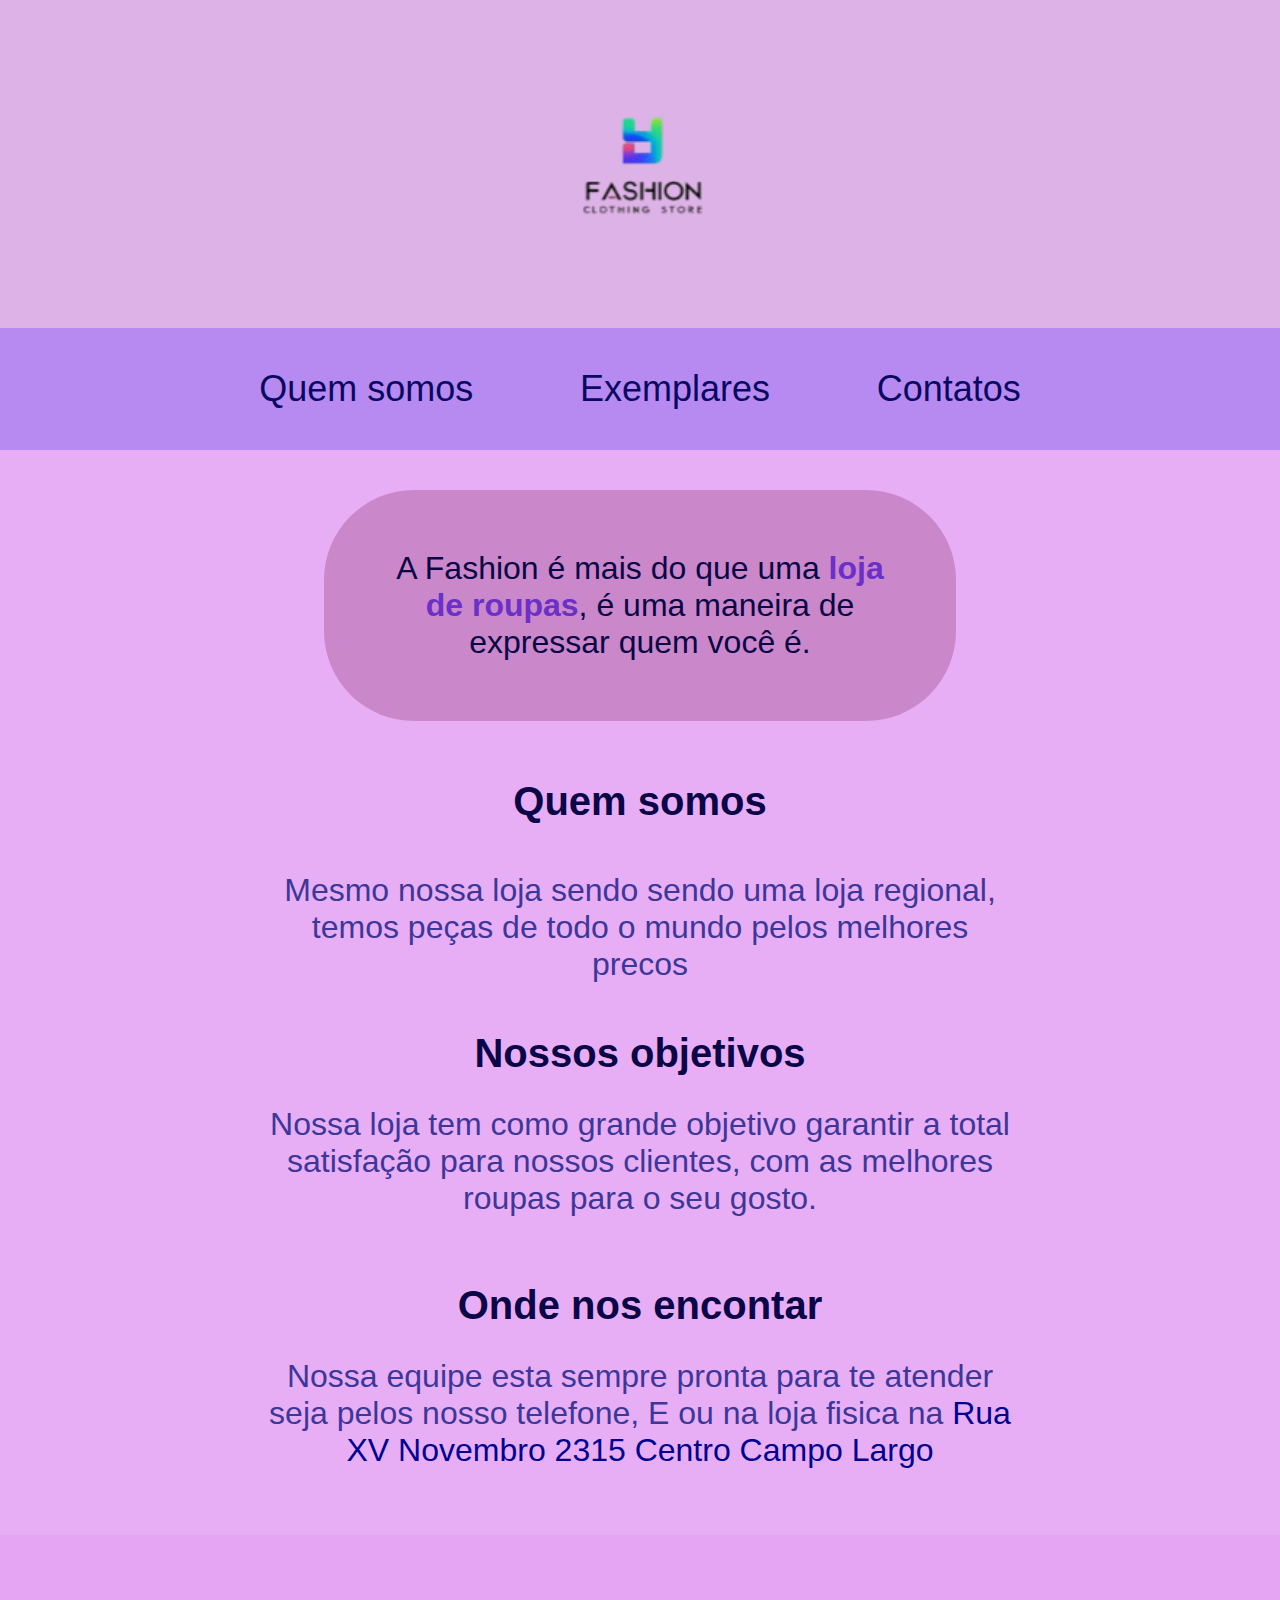
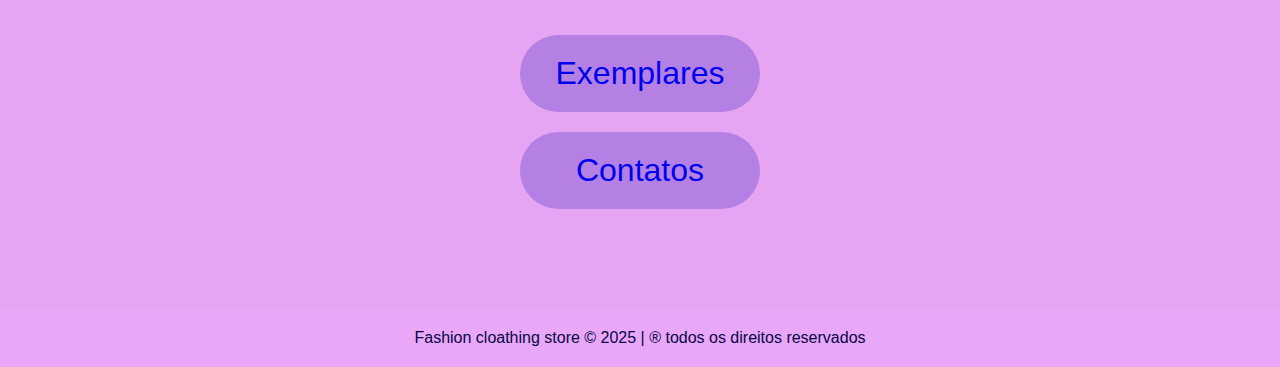
<file: index.html>
<!DOCTYPE html>
<html lang="pt-br">

<head>
    <meta charset="UTF-8">
    <meta http-equiv="X-UA-Compatible" content="IE=edge">
    <meta name="viewport" content="width=device-width, initial-scale=1.0">
    <title>Fashion</title>
    <link rel="stylesheet" href="assets/css/style.css">
    <link rel="shoutcut icon" href="assets/imagens/logo-piquena.png" type="image/png">
</head>

<body>
    <!-- CABEÇALHO-->
    <header class="container-cabecalho">
        <a href="index.html">
            <img src="assets/imagens/logo.png" alt="Logo da empresa" class="imagem_grande">
        </a>
      
    </header>

    <!-- NAVEGAÇÃO -->
    <nav class="container-navegacao">
        <a href="index.html">Quem somos</a>
        <a href="servicos.html">Exemplares</a>
        <a href="contatos.html">Contatos</a>
    </nav>

    <!-- QUEM SOMOS -->
    <section class="container-quem-somos">
        <article class="servico">
            <p class="servico-texto"> A Fashion é mais do que uma <spam class="servico-texto-realce">loja de roupas</spam>, é uma maneira de expressar quem você é.</p><br>
        </article> 
    

        <article class="servico">
            <h1 class="servico-titulo">Quem somos</h1><br>
        <article class="servico">
            <p class="servico-texto-corpo">Mesmo nossa loja sendo sendo uma loja regional, temos peças de todo o mundo pelos melhores precos </p><br>
            <h1 class="servico-titulo"> Nossos objetivos</h1>
            <p class="servico-texto-corpo">Nossa loja tem como grande objetivo garantir a total satisfação para nossos clientes, com as melhores roupas para o seu gosto.</p><br><br>
            <h1 class="servico-titulo">Onde nos encontar</h1>
            <p class="servico-texto-corpo">Nossa equipe esta sempre pronta para te atender seja pelos nosso telefone, E ou na loja fisica na
                <a href="https://www.google.com/maps/place/@-25.4585893,-49.5309678,20z/data=!4m6!3m5!1s0x94dd174de8d9fb35:0xa4db7abaaf20dea7!8m2!3d-25.4585892!4d-49.5306942!16s%2Fg%2F11h6ywf4v7?authuser=0&entry=ttu&g_ep=EgoyMDI1MDUyOC4wIKXMDSoASAFQAw%3D%3D" class="local" target="_blank">
                Rua XV Novembro 2315 Centro Campo Largo </a>
            </p> <br> <br>
        </article>
    </section>

    <!-- Ver serviços - contatos -->
    <section class="container-servicos-contato">
        <div class="botoes-servicos-contato">
            <a href="servicos.html">Exemplares</a>
            <a href="contatos.html">Contatos</a>
        </div>
    </section>

    <!-- Rodapé -->
     <footer>
        Fashion cloathing store &copy; 2025 | &reg; todos os direitos reservados
     </footer>

</body>

</html>
</file>
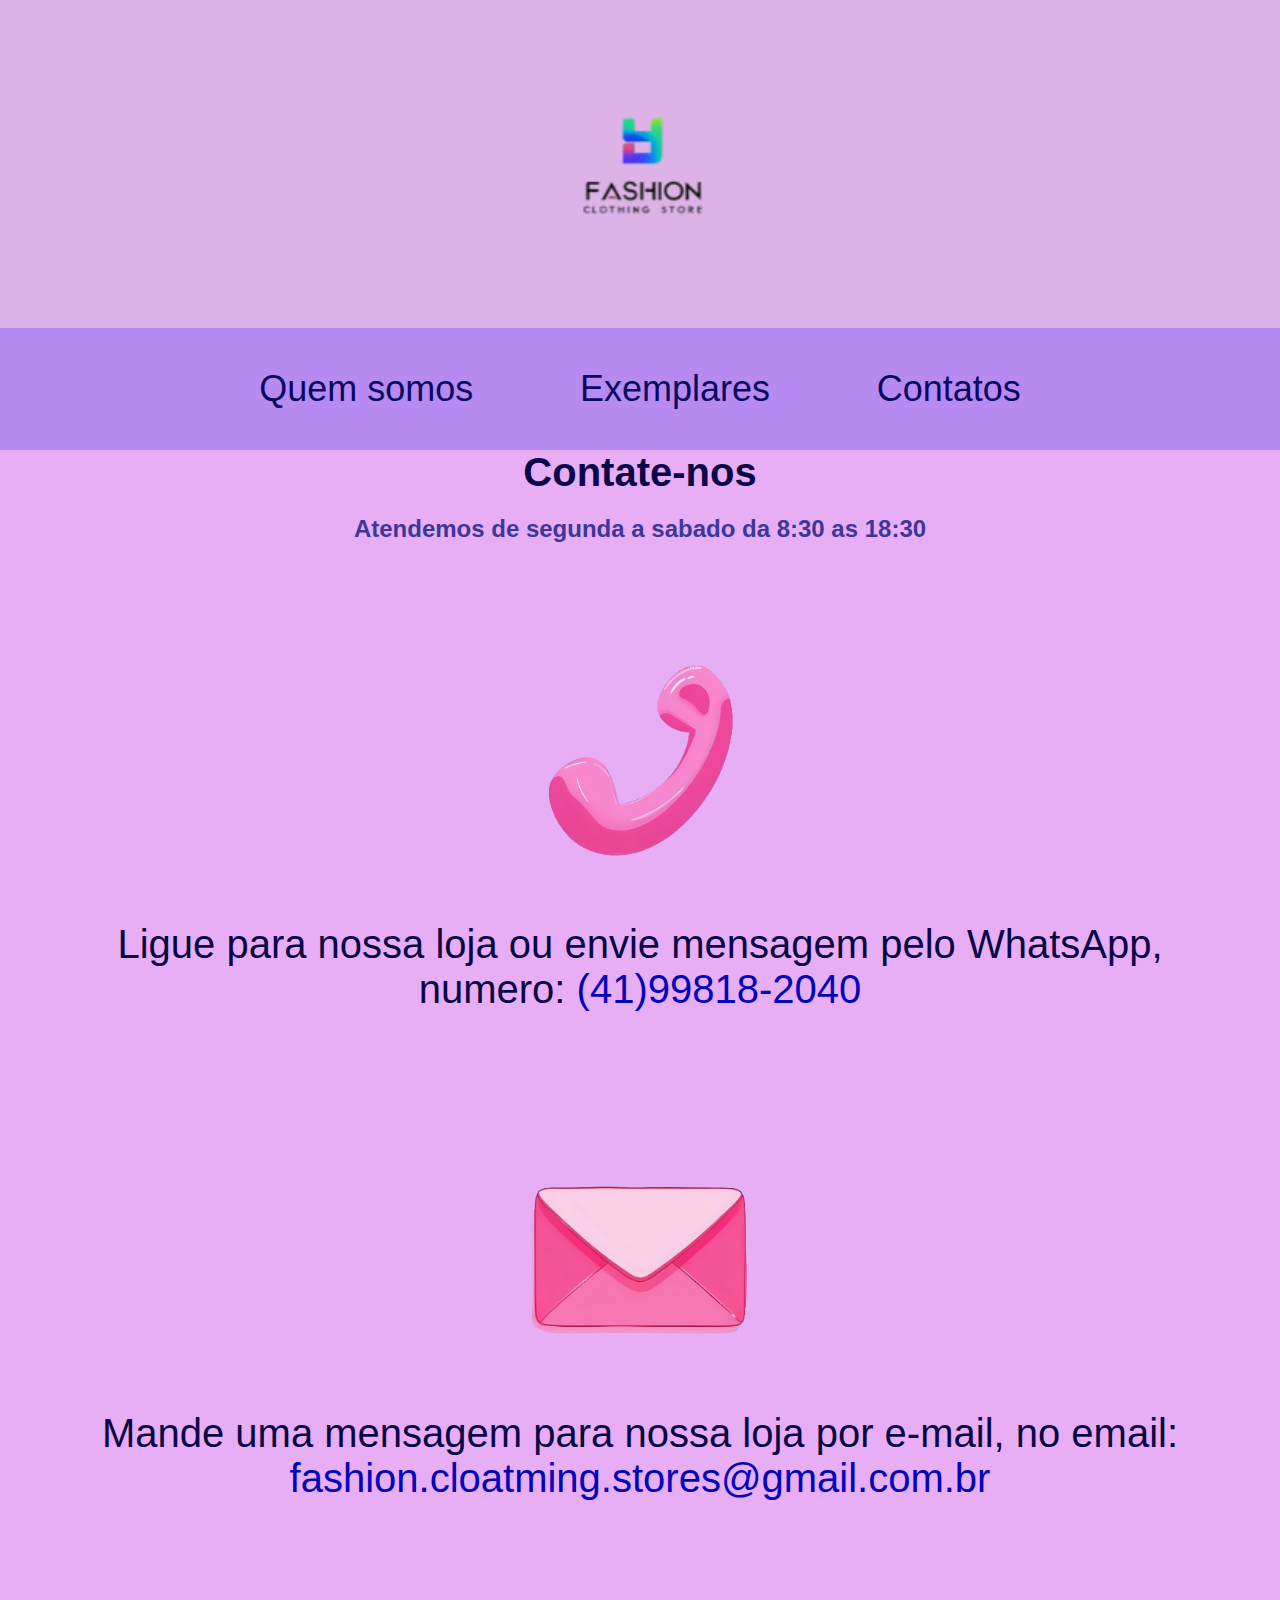
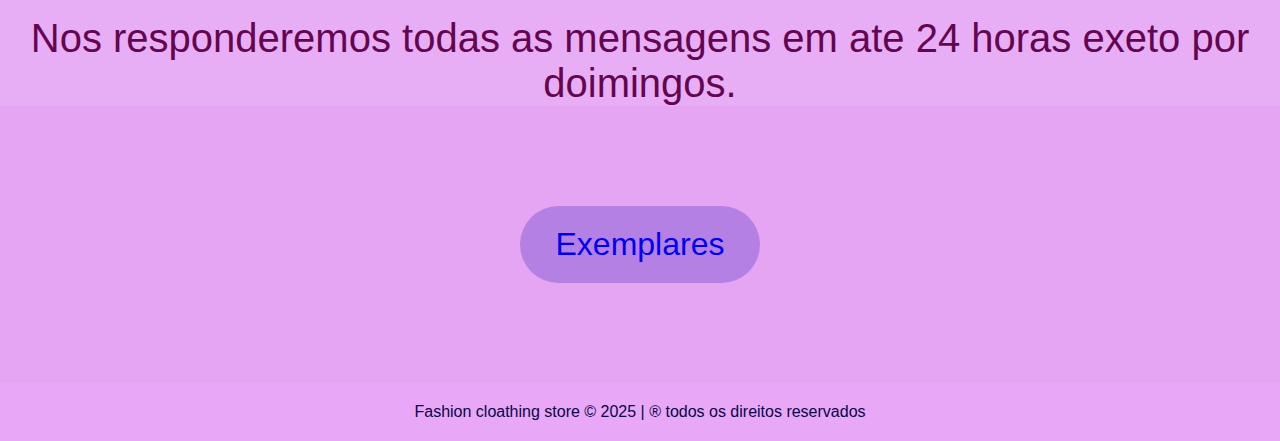
<file: contatos.html>
<!DOCTYPE html>
<html lang="pt-br">

<head>
    <meta charset="UTF-8">
    <meta http-equiv="X-UA-Compatible" content="IE=edge">
    <meta name="viewport" content="width=device-width, initial-scale=1.0">
    <title>Fashion</title>
    <link rel="stylesheet" href="assets/css/style.css">
    <link rel="shoutcut icon" href="assets/imagens/logo-piquena.png" type="image/png">
</head>

<body>
    <!-- CABEÇALHO-->
    <header class="container-cabecalho">
        <a href="index.html">
            <img src="assets/imagens/logo.png" alt="Logo da empresa" class="imagem_grande">
        </a>
      
    </header>

    <!-- NAVEGAÇÃO -->
    <nav class="container-navegacao">
        <a href="index.html">Quem somos</a>
        <a href="servicos.html">Exemplares</a>
        <a href="contatos.html">Contatos</a>
    </nav>

    <!-- QUEM SOMOS -->
    <section class="container-contatos">
        <article class="informacao">
            <h1 class="titulo">Contate-nos</h1>
            <h3 class="info">Atendemos de segunda a sabado da 8:30 as 18:30</h3>
        </article> 

        <article class="telefone-email">
            <img src="assets/imagens/Telefone.png" alt="telefone" width="300" height="300">
            <p>Ligue para nossa loja ou envie mensagem pelo WhatsApp, numero: <a href="tel 55411998182040">(41)99818-2040</a> </p>
        </article>

        <article class="telefone-email">
            <img src="assets/imagens/E-mail.png" alt="E-mail" width="300" height="300">
            <p>Mande uma mensagem para nossa loja por e-mail, no email: <a href="mailto:fashion.cloatming.stores@gmail.com.br">fashion.cloatming.stores@gmail.com.br</a> </p> <br>
        </article>

        <article class="avisar">
           <p> Nos responderemos todas as mensagens em ate 24 horas exeto por doimingos.</p>
        </article>
    
    </section>

    <!-- Ver serviços - contatos -->
    <section class="container-servicos-contato">
        <div class="botoes-servicos-contato">
            <a href="servicos.html">Exemplares</a>
            <!-- <a href="contatos.html">Contatos</a> -->
        </div>
    </section>

    <!-- Rodapé -->
     <footer>
        Fashion cloathing store &copy; 2025 | &reg; todos os direitos reservados
     </footer>

</body>

</html>
</file>
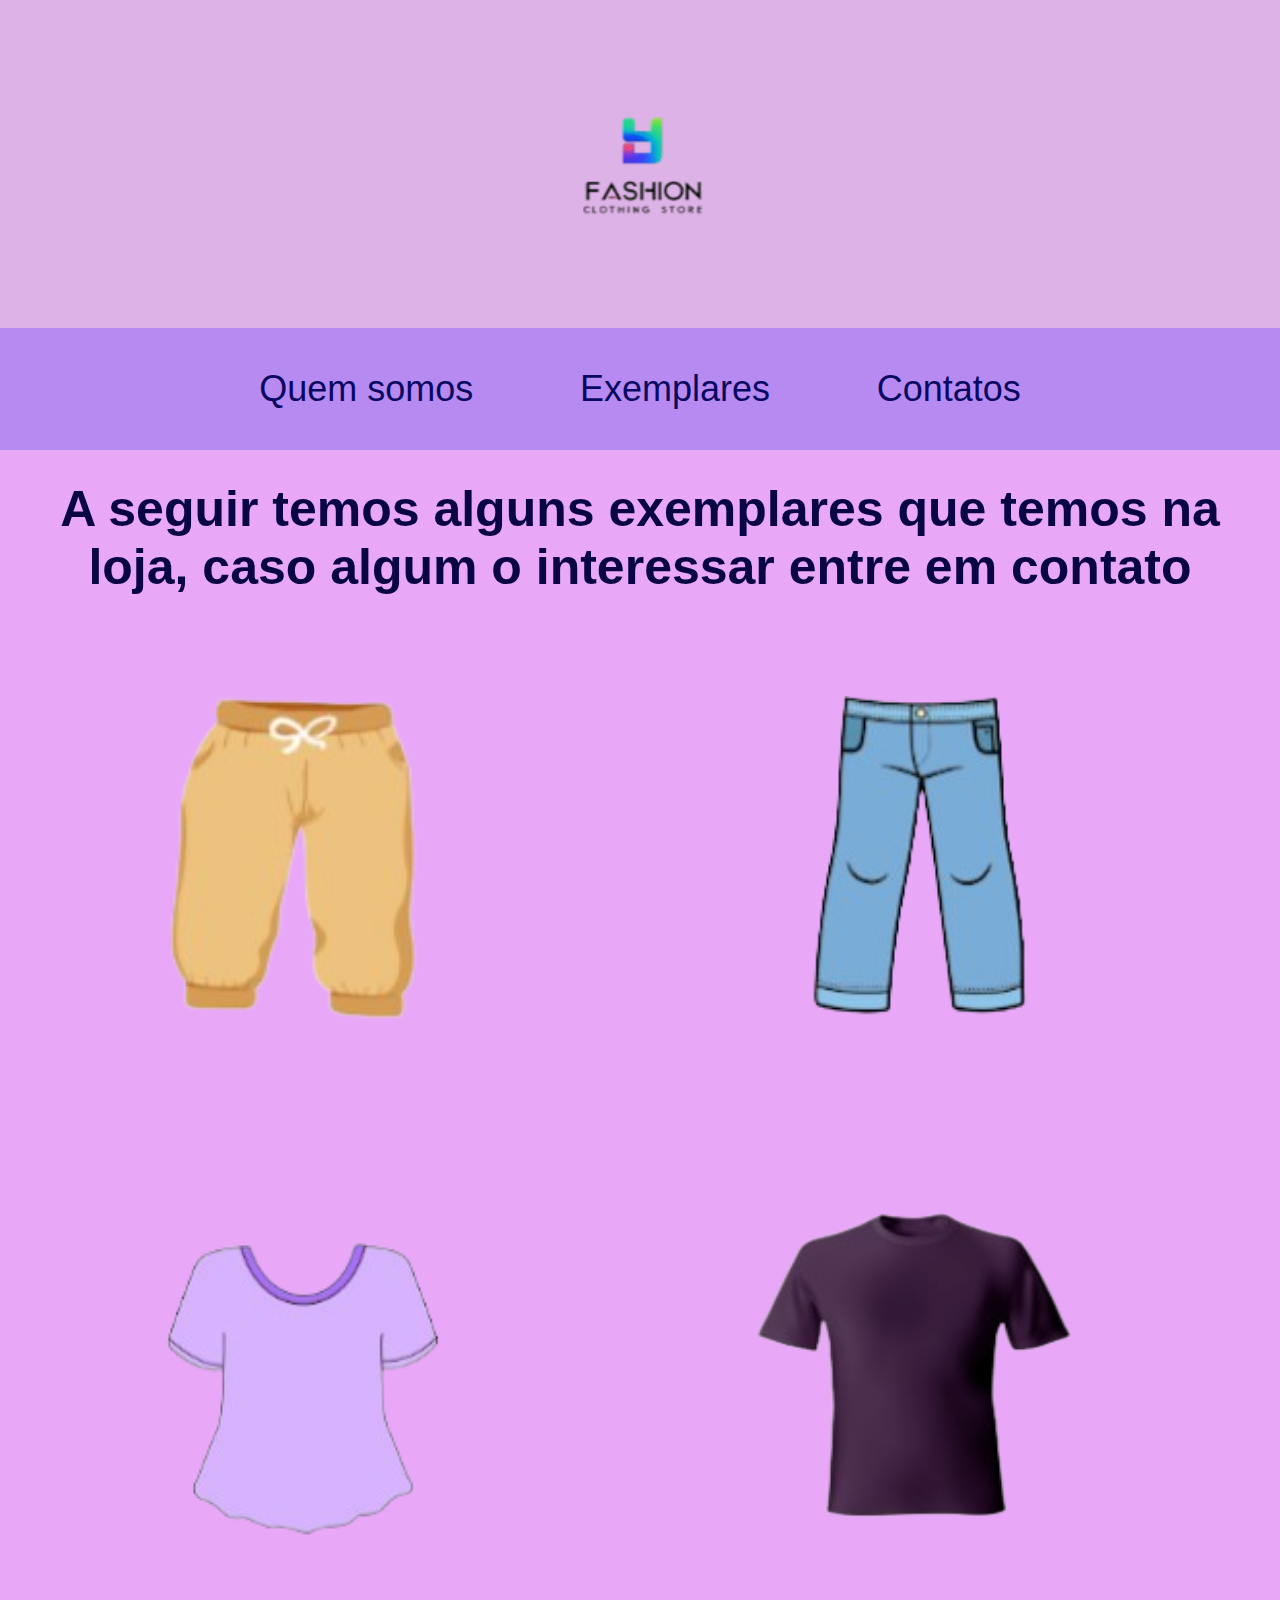
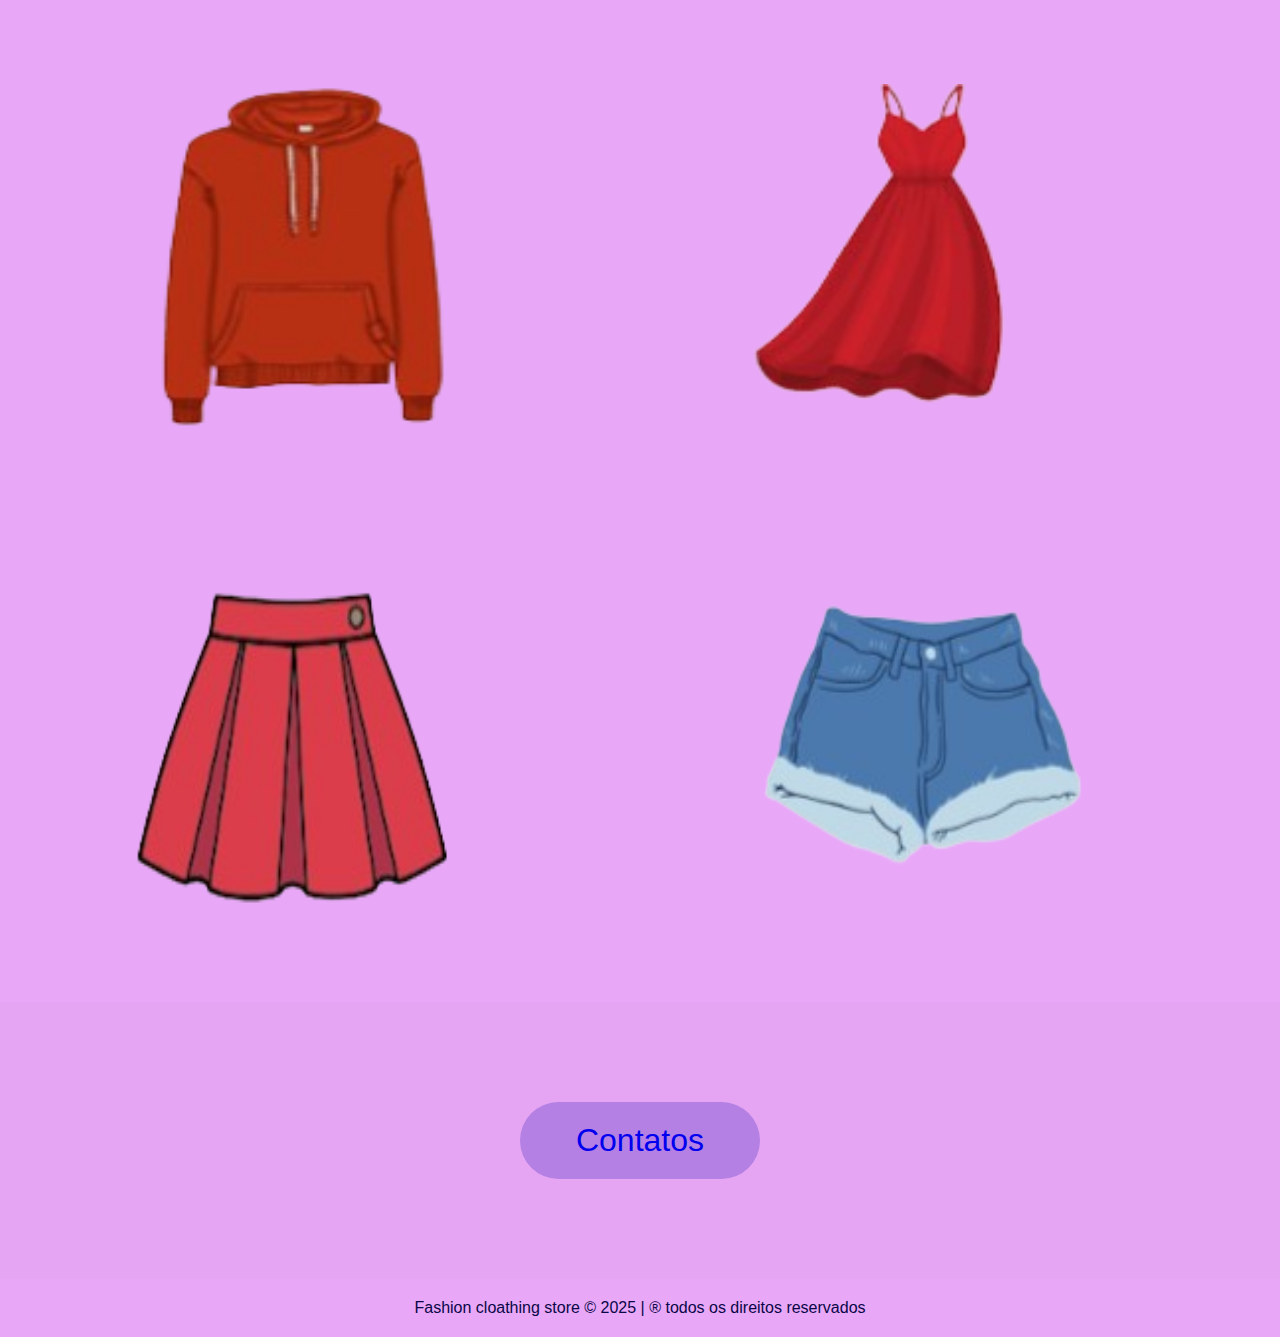
<file: servicos.html>
<!DOCTYPE html>
<html lang="pt-br">

<head>
    <meta charset="UTF-8">
    <meta http-equiv="X-UA-Compatible" content="IE=edge">
    <meta name="viewport" content="width=device-width, initial-scale=1.0">
    <title>Fashion</title>
    <link rel="stylesheet" href="assets/css/style.css">
    <link rel="shoutcut icon" href="assets/imagens/logo-piquena.png" type="image/png">
</head>

<body>
    <!-- CABEÇALHO-->
    <header class="container-cabecalho">
        <a href="index.html">
            <img src="assets/imagens/logo.png" alt="Logo da empresa" class="imagem_grande">
        </a>
      
    </header>

    <!-- NAVEGAÇÃO -->
    <nav class="container-navegacao">
        <a href="index.html">Quem somos</a>
        <a href="servicos.html">Exemplares</a>
        <a href="contatos.html">Contatos</a>
    </nav>

    <!-- QUEM SOMOS -->
    <section class="container-exemplos">
        <article class="servico">
            <h1 class="exemplos-texto">A seguir temos alguns exemplares que temos na loja, caso algum o interessar entre em contato
            </h1>
        </article>
            
        <article class="servico">
           <img src="assets/imagens/calsa bege.png" alt="Calsa bege" width="350" height="350">
           <img src="assets/imagens/calsa jeins.png" alt="calsa jeins" width="350" height="350">
           <img src="assets/imagens/camisa roxa.png" alt="Camiseta roxa" width="350" height="350">
           <img src="assets/imagens/camisa roxo escuro.png" alt="Camiseta roxa escura" width="350" height="350">
           <img src="assets/imagens/Camisa vermelha.png" alt="moleton vermelho" width="350" height="350">
           <img src="assets/imagens/vestido vermelho.png" alt="vestido vermelho"width="350" height="350">
           <img src="assets/imagens/saia.png" alt="saia vermelha"width="350" height="350">
           <img src="assets/imagens/shorts.png" alt="shorts jeins"width="350" height="350">
            
        </article>
    </section>

    <!-- Ver serviços - contatos -->
    <section class="container-servicos-contato">
        <div class="botoes-servicos-contato">
            <!-- <a href="servicos.html">Exemplares</a> -->
            <a href="contatos.html">Contatos</a>
        </div>
    </section>

    <!-- Rodapé -->
     <footer>
        Fashion cloathing store &copy; 2025 | &reg; todos os direitos reservados
     </footer>

</body>

</html>
</file>
<file: assets/css/style.css>
*{
    margin: 0;
    padding: 0;
}

body{
    font-family: 'Segoe UI', Tahoma, Geneva, Verdana, sans-serif;
    color: white;
}

.text-center {
    text-align: center;
 }
 
 .margin-top-40 {
    margin-top: 20px;
 }

.container-cabecalho{
    background-color: rgb(221, 178, 231);
    text-align: center;
    font-weight: 600;
    font-size: 2em;
}
.imagem_grande{
    padding: 10px;
    width: 300px;
    height: auto;
}
.container-navegacao{
    text-align: center;
   padding: 40px;
   background-color: #b78af1;
   font-size: 1.5em;
}
.container-navegacao a{
    font-size: 1.5em;
    margin: 0px 50px;
    text-decoration: none;
    color: #090961;
}

.container-quem-somos{
    background-color: #e8aef5;
    overflow: auto;
}

.container-quem-somos .servico-texto{
    color: #0a0646;
    text-align: center;
    font-size: 2em;
    float: center;
    margin: 40px auto;
    width: 40%;
    padding: 60px;
    background-color: #ca87ca;
    border-radius: 90px;
}

 .container-quem-somos .servico-texto-realce{
    color: rgb(106, 48, 199);
    font-weight: bold;
 }


 .container-quem-somos .servico-titulo{
    color: rgb(10, 6, 71);
    text-align: center;
    font-size: 2.5em;
}

 .container-quem-somos .servico-texto-corpo{
    color: #3d3799;
    font-size: 2em;
    text-align:center;
    padding: 10px;
    margin: 20px 20% 20px 20%;
 }

 .local {
    text-decoration: none;
    color: #000292;
}

 a:hover{
    color: rgb(165, 31, 31);
}

a:active{
    color: purple;
}

.container-servicos-contato{
    background-color: #e5a5f3;
    border: 10px;
    padding: 40px;
}
.container-servicos-contato h1{
    font-size: 3em;
    color: white;
    margin-bottom: 20px;
}

.container-servicos-contato .botoes-servicos-contato {
    padding: 40px;
    text-align: center;
 }

 .botoes-servicos-contato a{
    display: block;
    max-width: 200px;
    text-decoration: none;
    font-size: 2em;
    padding: 20px;
    text-align: center;
    background-color: #b480e4;
    border-radius:40px;
    margin: 20px auto;
 }
    .container-contatos{
        text-align: center;
        background-color: #e8aef5;
    }
    .container-contatos h1{
        font-size: 2.5em;
        color: rgb(10, 6, 71);
        margin-bottom: 20px;
    }
    .container-contatos .info{
        display: block;
        text-decoration: none;
        color: #3d3799;
        font-size: 1.5em;
    }
    
    .container-contatos .telefone-email{
        padding: 20px;
        margin: 50px;
        color: #0a0646;
        font-size: 40px;
    }
 
    .telefone-email a{
        text-decoration: none;
        color: #0104b9;
    }

    .container-contatos .avisar{
        color: rgb(100, 5, 80);
        font-size: 40px;
    }
    .container-exemplos{
        background-color: #e8a8f7;
        color: #0a0646;
    }
    .container-exemplos h1{
        font-size: 50px;
        text-align: center; 
        padding: 30px;
    }

    .container-exemplos img{
        margin: 40px 100px 40px 100px; 
        padding: 30px;
    }
    footer{
     background-color: #e8a8f7;
     padding: 20px;
     text-align: center;
     color: rgb(10,6,71);
    }
</file>
